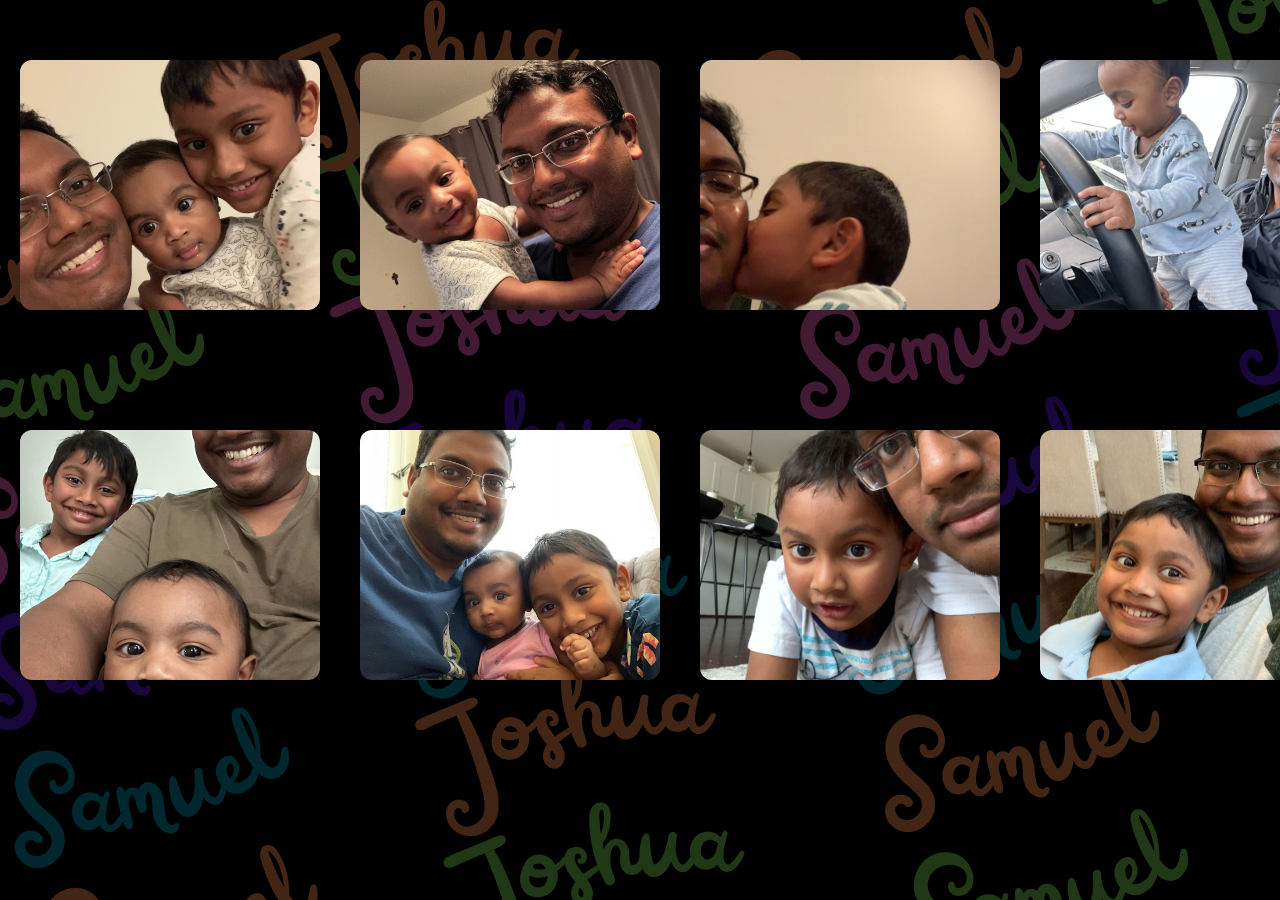
<file: index.html>
<!DOCTYPE html>
<html lang="en">

<head>
    <meta charset="UTF-8">
    <meta http-equiv="X-UA-Compatible" content="IE=edge" />
    <meta name="viewport" content="width=device-width, initial-scale=1.0">
    <title>Samuel Joshua Akkidas</title>
    <link rel="stylesheet" href="./styles.css">
    <script src="script.js" defer></script>
</head>
<!-- Google tag (gtag.js) -->
<script async src="https://www.googletagmanager.com/gtag/js?id=G-E044XC022R"></script>
<script>
  window.dataLayer = window.dataLayer || [];
  function gtag(){dataLayer.push(arguments);}
  gtag('js', new Date());

  gtag('config', 'G-E044XC022R');
</script>

<body>
   
  </div>
  <div class="logos">
    <div class="logos-slide" id="logos-slide">
    </div>
  </div>
  <div class="logos">
    <div class="logos-slide" id="logos-slide-reverse">
    </div>
  </div>

</body>

</html>
</file>
<file: styles.css>
* {
  margin: 0;
  padding: 0;
  box-sizing: border-box;
  font-family: "Ensign:Serif",McKay,"McKay ldsLat",Palatino,"Palatino Linotype",Palatino-Roman,serif;
  pointer-events: none;
  user-select: none;
  -webkit-user-select: none;
  -moz-user-select: none;
  -ms-user-select: none;
}

img {
  pointer-events: none;
  user-drag: none;
  -webkit-user-drag: none;
  -moz-user-drag: none;
  -ms-user-drag: none;
}

body {
  background: #f2f2f2;
  background-image: url("images/bg.png");
}

@keyframes slide {
  0% { transform: translateX(0); }
  100% { transform: translateX(-50%); }
}

@keyframes slide-reverse {
  0% { transform: translateX(-50%); }
  100% { transform: translateX(0); }
}

.logos {
  overflow: hidden;
  padding: 60px 0;
  background: transparent;
  white-space: nowrap;
  position: relative;
}

.logos:before,
.logos:after {
  position: absolute;
  top: 0;
  width: 250px;
  height: 100%;
  content: "";
  z-index: 2;
}

.logos:before {
  left: 0;
  background: linear-gradient(to left, rgba(242, 242, 242, 0));
}

.logos:after {
  right: 0;
  background: linear-gradient(to right, rgba(242, 242, 242, 0));
}

#logos-slide {
  display: flex;
  animation: slide 40s linear infinite;
  will-change: transform;
}

#logos-slide-reverse {
  display: flex;
  animation: slide-reverse 40s linear infinite;
  will-change: transform;
}

#logos-slide img,
#logos-slide-reverse img {
  flex: 0 0 auto;
  width: 300px;
  height: 250px;
  object-fit: cover;
  margin: 0 20px;
  border-radius: 12px;
  transition: transform 0.3s ease;
}

#logos-slide:hover,
#logos-slide-reverse:hover {
  animation-play-state: paused;
}

#logos-slide:hover img,
#logos-slide-reverse:hover img {
  transform: scale(1.05);
}
</file>
